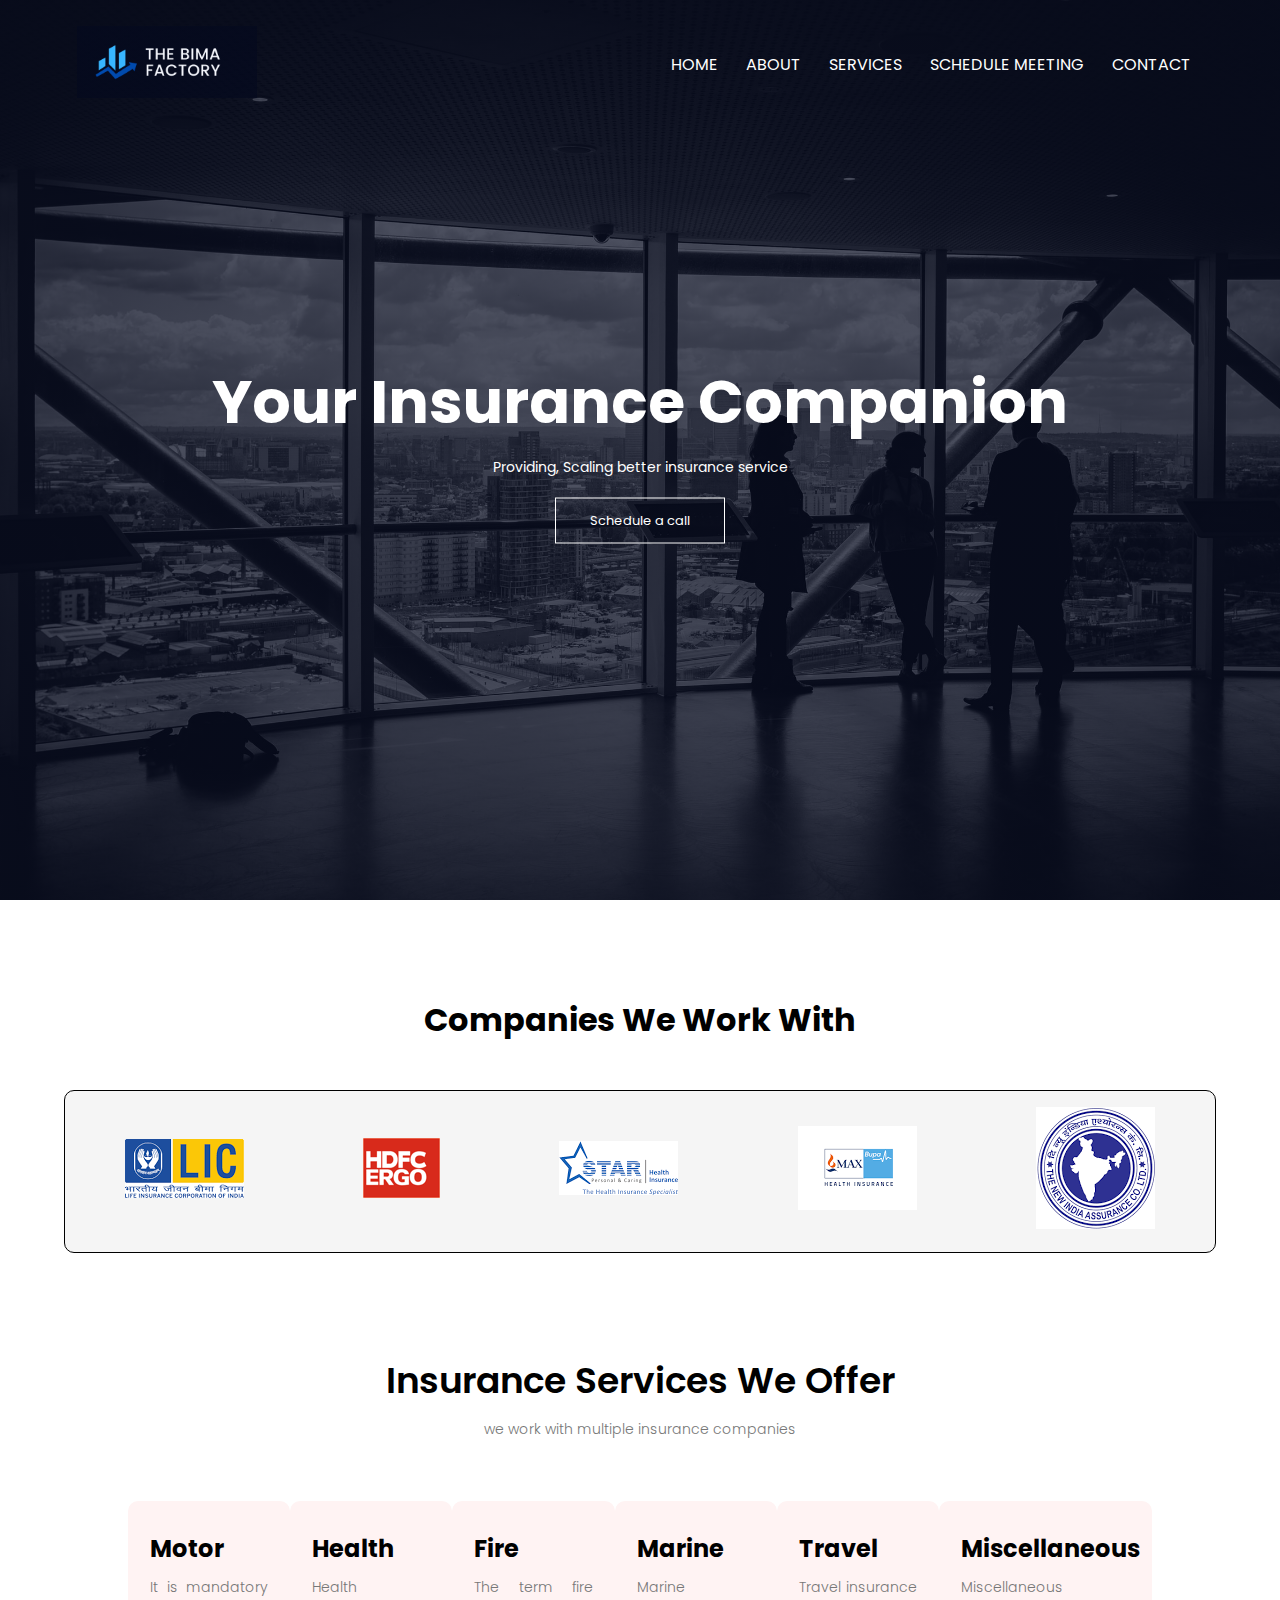
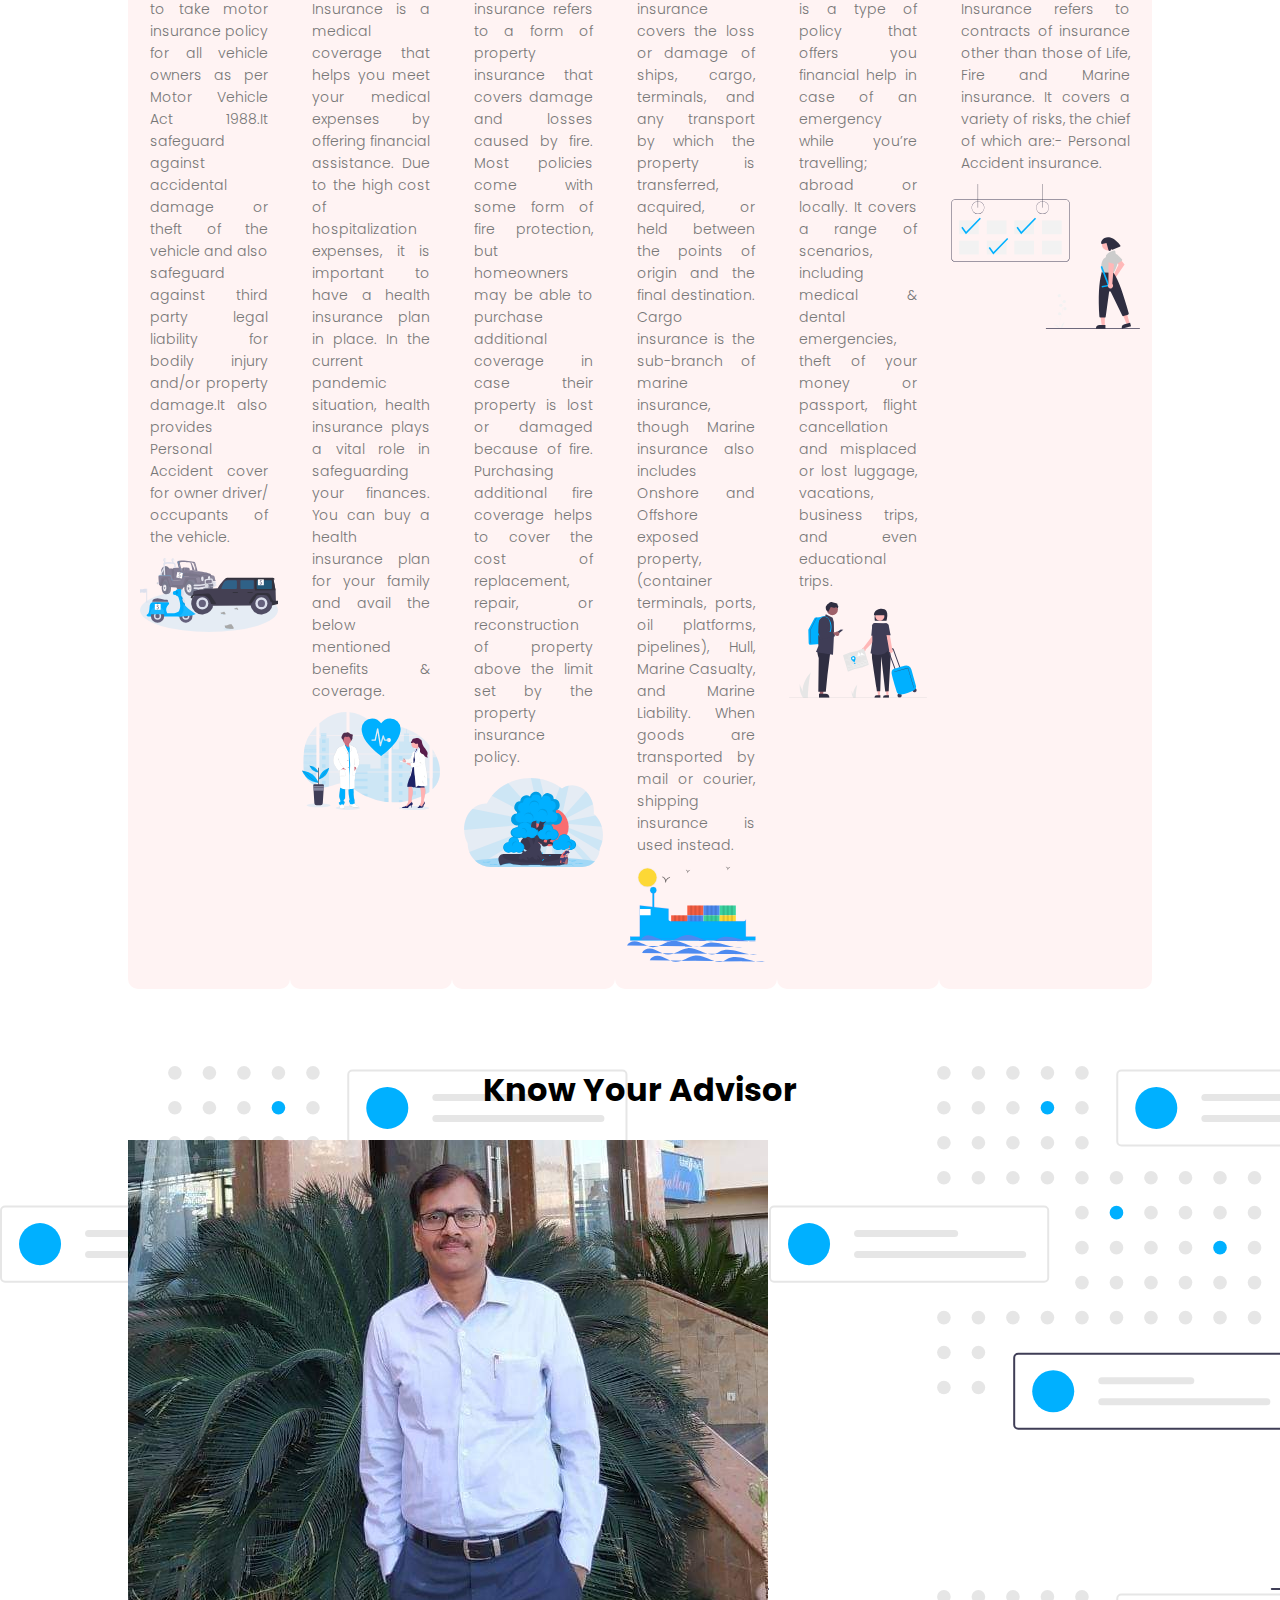
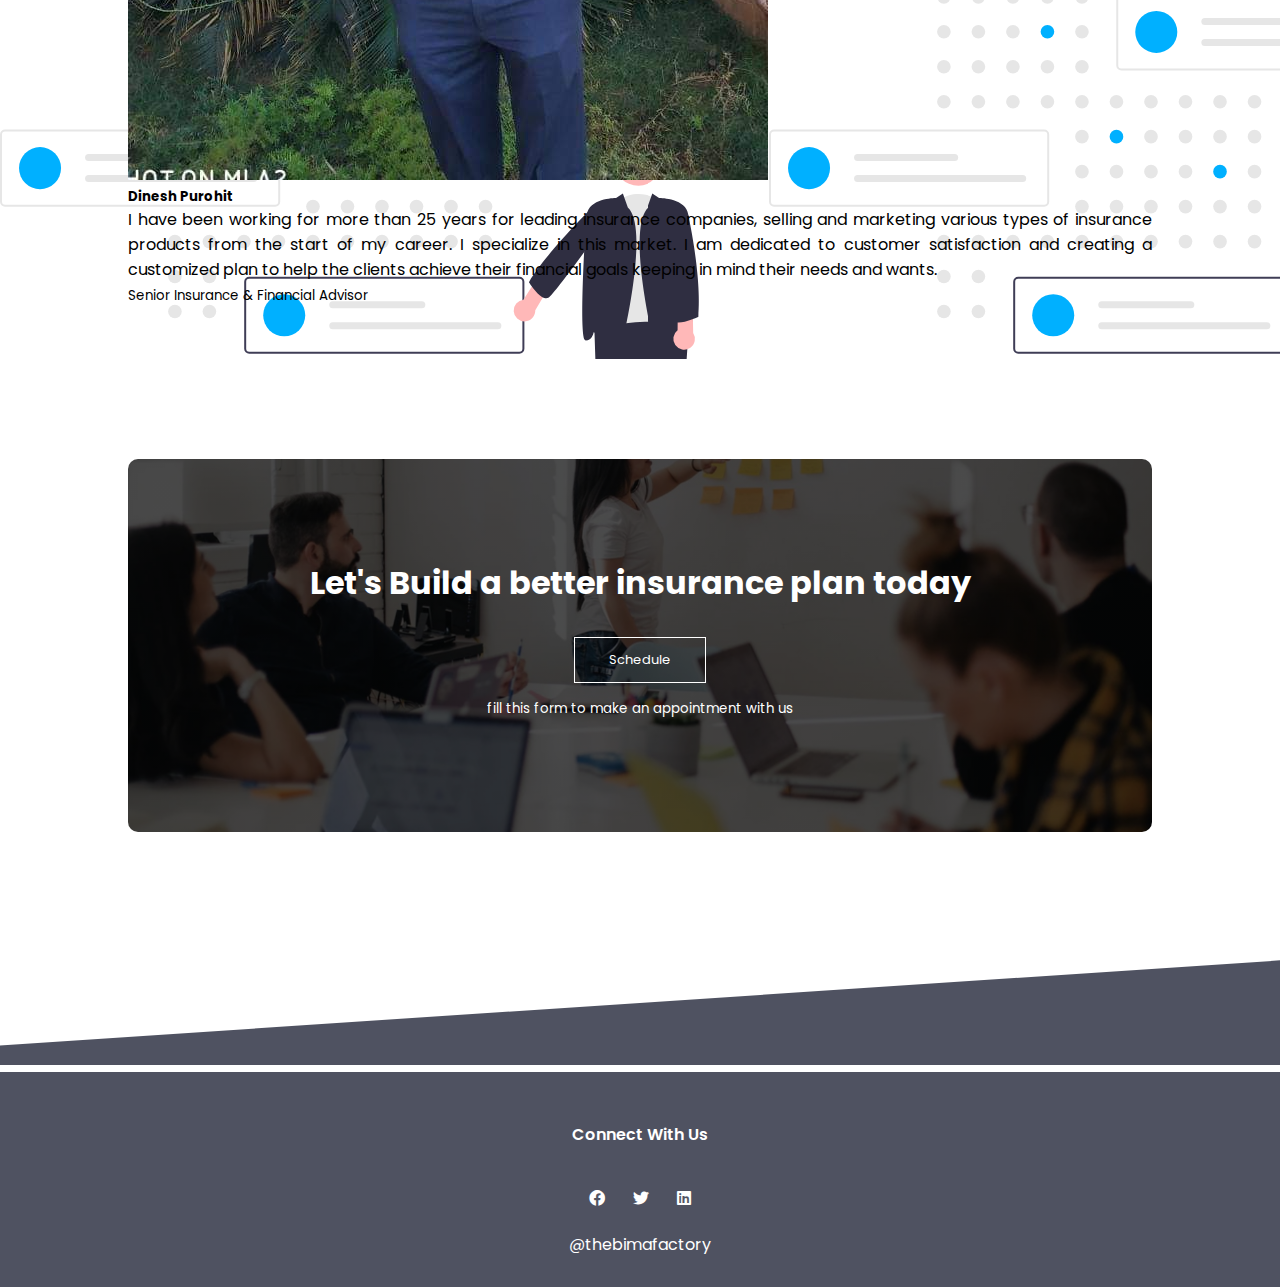
<file: index.html>
<!DOCTYPE html>
<html lang="en">

<head>
    <meta charset="UTF-8">
    <meta http-equiv="X-UA-Compatible" content="IE=edge">
    <meta name="viewport" content="width=device-width, initial-scale=1.0">
    <title>thebimafactory</title>
    <link rel="preconnect" href="https://fonts.googleapis.com">
    <link rel="preconnect" href="https://fonts.gstatic.com" crossorigin />
    <link href="https://fonts.googleapis.com/css2?family=Poppins:wght@200;300;400;500;600;700&display=swap"
        rel="stylesheet" />
        <link href="https://cdn.jsdelivr.net/npm/bootstrap@5.1.3/dist/css/bootstrap.min.css" rel="stylesheet" integrity="sha384-1BmE4kWBq78iYhFldvKuhfTAU6auU8tT94WrHftjDbrCEXSU1oBoqyl2QvZ6jIW3" crossorigin="anonymous">
    
    
    <link rel="stylesheet" href="https://cdnjs.cloudflare.com/ajax/libs/font-awesome/6.0.0-beta2/css/all.min.css
" />
    <link rel="stylesheet" href="style.css" />
</head>

<body>
    <button onclick="topFunction()" id="myBtn" title="Go to top">Top</button>
    <section class="header">
        <nav>
            <a href="index.html">
                <img src="img/logo2.png" />
            </a>
            <div id="nav-links" class="nav-links">
                <i class="fa fa-times" onclick="closeMenu()"></i>
                <ul>
                    <li>
                        <a href="#">HOME</a>
                    </li>
                    <li>
                        <a href="#aboutus">ABOUT</a>
                    </li>
                    <li>
                        <a href="#services">SERVICES</a>
                    </li>
                    <li>
                        <a href="#cta">SCHEDULE MEETING</a>
                    </li>
                    <li>
                        <a href="contact.html">CONTACT</a>
                    </li>
                </ul>
            </div>
            <i class="fa fa-bars" onclick="openMenu()"></i>
        </nav>

        <div class="text-box">
            <h1>Your Insurance Companion</h1>
            <p>Providing, Scaling better insurance service</p>
            <a class="hero-btn" href="#cta">Schedule a call</a>
        </div>
        
    </section>

    
    <section class="brands">
        <h1>Companies We Work With</h1>
        
        <div class="logo-row">
            <div class="logo-col">
                <img src="img/lic-logo.png" alt="lic-logo">
            </div>
            <div class="logo-col">
                <img src="img/hdfc-logo.png" alt="hdfc-logo">
            </div>
            <div class="logo-col">
                <img src="img/star-logo.png" alt="star-logo">
            </div>
            <div class="logo-col">
                <img src="img/maxbupa-logo.png" alt="maxbupa-logo">
            </div>
            <div class="logo-col">
                <img src="img/newindia-logo.png" alt="newindia-logo">
            </div>
        </div>
    </section>

    
    <section id="services" class="services">
        <h1>Insurance Services We Offer</h1>
        <p>we work with multiple insurance companies</p>

        <div class="service-grid row">
            <div class="service-col">
                <h2>Motor</h2>
                <p>It is mandatory to take motor insurance policy for all vehicle owners as per Motor Vehicle Act 1988.It safeguard against accidental damage or theft of the vehicle and also safeguard against third party legal liability for bodily injury and/or property damage.It also provides Personal Accident cover for owner driver/ occupants of the vehicle.</p>
                <img src="svg/motor.svg" alt="motor">
            </div>
            <div class="service-col">
                <h2>Health</h2>
                <p>Health Insurance is a medical coverage that helps you meet your medical expenses by offering financial assistance. Due to the high cost of hospitalization expenses, it is important to have a health insurance plan in place. In the current pandemic situation, health insurance plays a vital role in safeguarding your finances. You can buy a health insurance plan for your family and avail the below mentioned benefits & coverage.</p>
                <img src="svg/health.svg" alt="health">
            </div>
            <div class="service-col">
                <h2>Fire</h2>
                <p>The term fire insurance refers to a form of property insurance that covers damage and losses caused by fire. Most policies come with some form of fire protection, but homeowners may be able to purchase additional coverage in case their property is lost or damaged because of fire. Purchasing additional fire coverage helps to cover the cost of replacement, repair, or reconstruction of property above the limit set by the property insurance policy.</p>
                <img src="svg/fire.svg" alt="fire">
            </div>

            <div class="service-col">
                <h2>Marine</h2>
                <p>Marine insurance covers the loss or damage of ships, cargo, terminals, and any transport by which the property is transferred, acquired, or held between the points of origin and the final destination. Cargo insurance is the sub-branch of marine insurance, though Marine insurance also includes Onshore and Offshore exposed property, (container terminals, ports, oil platforms, pipelines), Hull, Marine Casualty, and Marine Liability. When goods are transported by mail or courier, shipping insurance is used instead.</p>
                <img src="svg/marine.svg" alt="marine">
            </div>

            <div class="service-col">
                <h2>Travel</h2>
                <p>Travel insurance is a type of policy that offers you financial help in case of an emergency while you’re travelling; abroad or locally. It covers a range of scenarios, including medical & dental emergencies, theft of your money or passport, flight cancellation and misplaced or lost luggage, vacations, business trips, and even educational trips.</p>
                <img src="svg/travel.svg" alt="travel">
            </div>

            <div class="service-col">
                <h2>Miscellaneous</h2>
                <p>Miscellaneous Insurance refers to contracts of insurance other than those of Life, Fire and Marine insurance. It covers a variety of risks, the chief of which are:- Personal Accident insurance.</p>
                <img src="svg/misc.svg" alt="others">
            </div>
        </div>
    </section>

    <section id="aboutus" class="about-us">
        <h1>Know Your Advisor</h1>
        <div class="card mb-3" style="max-width: 80%; margin: auto;">
            <div class="row g-0">
              <div class="col-md-4">
                <img src="img/dsp.jpg" class="img-fluid rounded-start" alt="about-us">
              </div>
              <div class="col-md-8">
                <div class="card-body">
                  <h5 class="card-title">Dinesh Purohit</h5>
                  <p class="card-text about-card">I have been working for more than 25 years for leading insurance companies, selling and marketing various types of insurance products from the start of my career.
                    I specialize in this market. I am dedicated to customer satisfaction and creating a customized plan to help the clients achieve their financial goals keeping in mind their needs and wants.</p>
                  <p class="card-text"><small class="text-muted">Senior Insurance & Financial Advisor</small></p>
                  
                  <div class="icons">
                    <a href="https://www.facebook.com/Bimafactory/"><i class="fab fa-facebook"></i></a>
                    <i class="fab fa-twitter"></i>
                    <i class="fab fa-linkedin"></i>
                </div>
                
            </div>
              </div>
            </div>
          </div>

    </section>
    
    <section id="cta" class="cta">
        <h1>Let's Build a better insurance plan today</h1>
        <a href="https://forms.gle/Xmg4qd7Livm4aACAA" class="hero-btn">Schedule</a>
        <p><small>fill this form to make an appointment with us</small></p>
    </section>

    <img src="svg/footer.svg" alt="">
    <section id="contact" class="footer">
        <h4>Connect With Us</h4>
       
            <div class="icons">
                <a href="https://www.facebook.com/Bimafactory/"><i class="fab fa-facebook"></i></a>
                <i class="fab fa-twitter"></i>
                <i class="fab fa-linkedin"></i>
            </div>
        <div class="copyright">
            @thebimafactory 
        </div>
        
    </section>
    <script type="text/javascript" src="main.js">
    </script>
</body>

</html>
</file>
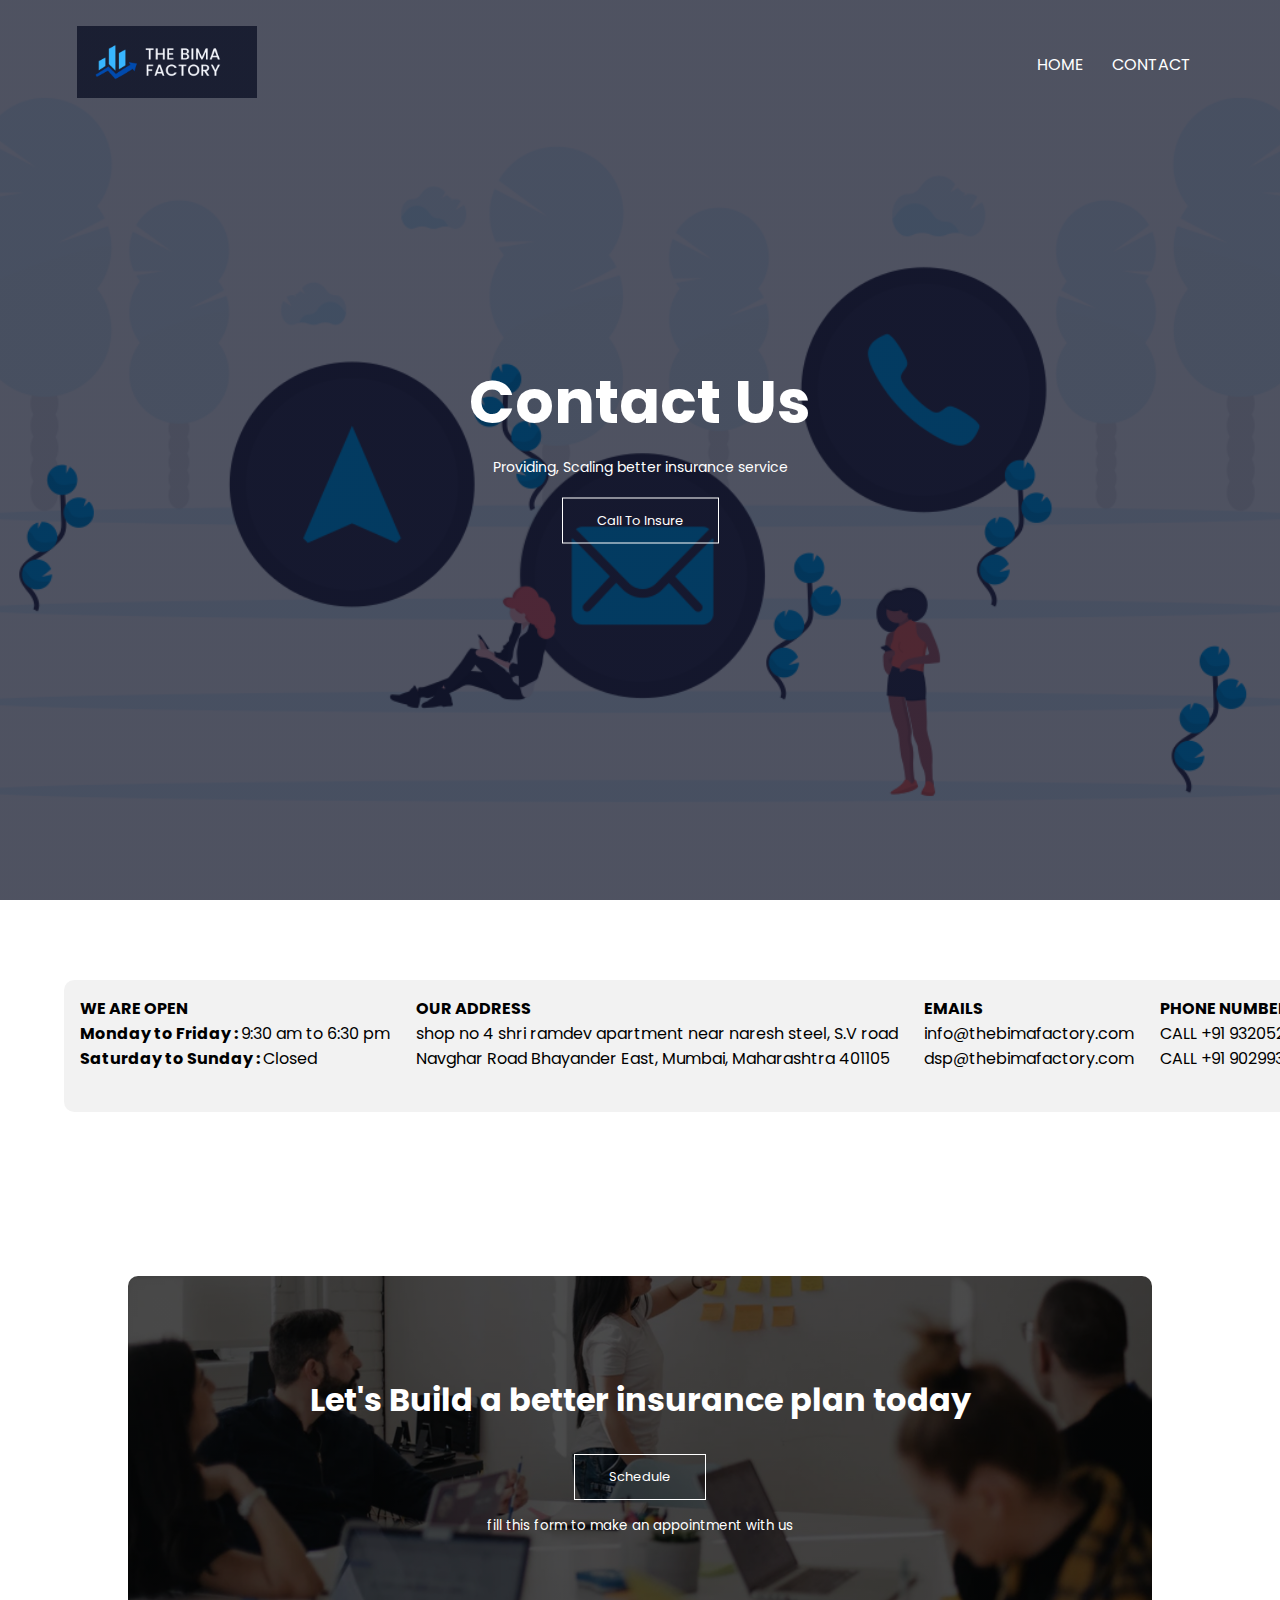
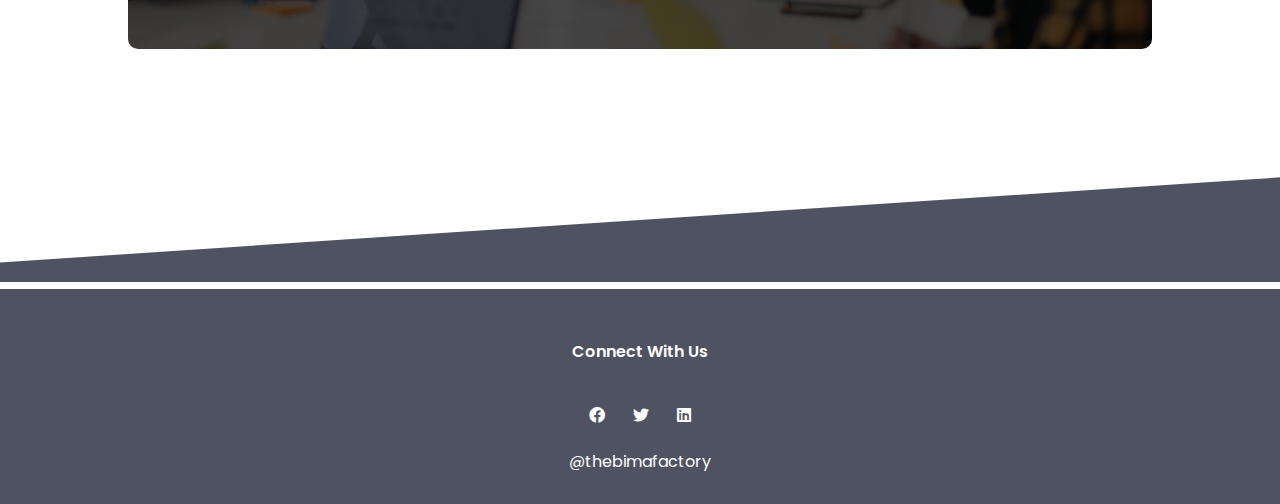
<file: contact.html>
<!DOCTYPE html>
<html lang="en">

<head>
    <meta charset="UTF-8">
    <meta http-equiv="X-UA-Compatible" content="IE=edge">
    <meta name="viewport" content="width=device-width, initial-scale=1.0">
    <title>thebimafactory</title>
    <link rel="preconnect" href="https://fonts.googleapis.com">
    <link rel="preconnect" href="https://fonts.gstatic.com" crossorigin />
    <link href="https://fonts.googleapis.com/css2?family=Poppins:wght@200;300;400;500;600;700&display=swap"
        rel="stylesheet" />
        <link href="https://cdn.jsdelivr.net/npm/bootstrap@5.1.3/dist/css/bootstrap.min.css" rel="stylesheet" integrity="sha384-1BmE4kWBq78iYhFldvKuhfTAU6auU8tT94WrHftjDbrCEXSU1oBoqyl2QvZ6jIW3" crossorigin="anonymous">
    
    
    <link rel="stylesheet" href="https://cdnjs.cloudflare.com/ajax/libs/font-awesome/6.0.0-beta2/css/all.min.css
" />
    <link rel="stylesheet" href="style.css" />
</head>

<body>
    <button onclick="topFunction()" id="myBtn" title="Go to top">Top</button>
    <section class="header contact-header">
        <nav>
            <a href="index.html">
                <img src="img/logo2.png" />
            </a>
            <div id="nav-links" class="nav-links">
                <i class="fa fa-times" onclick="closeMenu()"></i>
                <ul>
                    <li>
                        <a href="index.html">HOME</a>
                    </li>
                    <li>
                        <a href="contact.html">CONTACT</a>
                    </li>
                </ul>
            </div>
            <i class="fa fa-bars" onclick="openMenu()"></i>
        </nav>
        

        <div class="text-box">
            <h1>Contact Us</h1>
            <p>Providing, Scaling better insurance service</p>
            <a class="hero-btn" href="#cta">Call To Insure</a>
        </div>
        
        <div>
            <!-- map will come over here -->
        </div>
    </section>

    
    <section class="contact-info">
        <div class="contact-row">
            <div class="time">
                <h4>WE ARE OPEN</h4>
                <p><strong>Monday to Friday : </strong> 9:30 am to 6:30 pm <br>
                <strong>Saturday to Sunday : </strong> Closed</p>
            </div>
            <div class="address">
                <h4>OUR ADDRESS</h4>
                <p>shop no 4 shri ramdev apartment near naresh steel, S.V road</br>
                Navghar Road Bhayander East, Mumbai, Maharashtra 401105</p> 
            </div>
            <div class="email">
                <h4>EMAILS</h4>
                <p>info@thebimafactory.com <br>
                dsp@thebimafactory.com</p>
            </div>
            <div class="phone">
                <h4>PHONE NUMBER</h4>
            
               <p><a class="call-btn" href="tel:+919320521000">CALL +91 9320521000</a><br>
                <a class="call-btn" href="tel:+919029934444">CALL +91 9029934444</a>
            </p><br>
               
            </div>
        </div>
    </section>
    
  
   
    
    <section id="cta" class="cta">
        <h1>Let's Build a better insurance plan today</h1>
        <a href="https://forms.gle/Xmg4qd7Livm4aACAA" class="hero-btn">Schedule</a>
        <p><small>fill this form to make an appointment with us</small></p>
    </section>

    <img src="svg/footer.svg" alt="">
    <section id="contact" class="footer">
        <h4>Connect With Us</h4>
       
            <div class="icons">
                <a href="https://www.facebook.com/Bimafactory/"><i class="fab fa-facebook"></i></a>
                <i class="fab fa-twitter"></i>
                <i class="fab fa-linkedin"></i>
            </div>
        <div class="copyright">
            @thebimafactory 
        </div>
        
    </section>
    <script type="text/javascript" src="main.js">
    </script>
</body>

</html>
</file>
<file: style.css>
*{
    margin: 0;
    padding: 0;
    font-family: 'Poppins', sans-serif;
    --accent-color: #38B6FF;
}

.header{
    min-height: 100vh;
    width: 100%;
    background-image: linear-gradient(rgba(4,9,30,0.7),rgba(4,9,30,0.7)) ,url('img/banner3.jpg');
    background-position: center;
    background-size: cover;
    position: relative;
}

.contact-header{
    min-height: 100vh;
    width: 100%;
    background-image: linear-gradient(rgba(4,9,30,0.7),rgba(4,9,30,0.7)) ,url('img/contact.png');
    background-position: center;
    background-size: cover;
    position: relative;
}

nav{
    display: flex;
    align-items: center;
    justify-content: space-between;
    padding: 2% 6%;
}

nav img{
    width: 180px;
    background: linear-gradient(rgba(4,9,30,0.7),rgba(4,9,30,0.7))
}

.nav-links{
    flex: 1;
    text-align: right;
}

.nav-links ul li{
    list-style: none;
    display: inline-block;
    padding: 8px 12px;
    position: relative;
}

.nav-links ul li a{
    color: white;
    text-decoration: none;
}

.nav-links ul li a::after{
    content: "";
    width: 0%;
    height: 2px;
    background: var(--accent-color);
    display: block;
    margin: auto;
    transition: 0.5s;
}

.nav-links ul li a:hover::after{
    width: 100%;
}

.text-box{
    width: 90%;
    color: #fff;
    position: absolute;
    top: 50%;
    left: 50%;
    transform: translate(-50%, -50%);
    text-align: center;
}
.text-box h1{
    font-size: 60px;
}
.text-box p{
    margin: 10px 0 20px;
    font-size: 14px;
    color: #fff;
}

.hero-btn{
    display: inline-block;
    text-decoration: none;
    color: #fff;
    border: 1px solid #fff;
    padding: 12px 34px;
    font-size: 13px;
    background: transparent;
    position: relative;
    cursor: pointer;
}

.hero-btn:hover{
    border: 1px solid #fff;
    background: var(--accent-color);
    transition: 1s;
}

nav .fa{
    display: none;
}


.services{
    max-width: 80%;
    margin: auto;
    text-align: center;
    padding-top: 100px;
}

.services h1{
    font-size: 36px;
    font-weight: 600;
}

.services p{
    color: #777;
    font-size: 14px;
    font-weight: 300;
    line-height: 22px;
    padding: 10px;
}

.services .row{
    margin-top: 5%;
    display: flex;
    justify-content: space-between;

}

.service-col{
    flex-basis: 31%;
    background: #fff3f3;
    padding: 20px 12px;
    border-radius: 10px;
    box-sizing: border-box;
    margin-bottom: 5%;
    transition: 0.5s;
}
.service-col img{
    max-width: 100%;
}
.service-col h2{
    text-align: left;
    font-size: 24px;
    padding: 10px 0 0px 10px;
}
.service-col p{
    text-align: justify;
}

.service-col:hover{
    cursor: pointer;
    box-shadow: 0 0 20px rgba(0, 0, 0, 20%);
}

.cta{
    margin: 100px auto;
    width: 80%;
    background-image: linear-gradient(rgba(0,0,0,0.7),rgba(0,0,0,0.7)),url("img/banner2.jpg");
    background-size: cover;
    background-position: cover;
    border-radius: 10px;
    text-align: center;
    padding: 100px 0;
}

.cta h1{
    color: #fff;
    margin-bottom: 30px;
    padding: 0;
}
.cta p{
    color: white;
    margin: 12px;
}

@media(max-width: 830px){
        .text-box h1{
            font-size: 30px;
        }
        .nav-links ul li{
            display: block;
        }
        .header{
            overflow: hidden;
        }
        .nav-links{
            border-radius: 10px;
            position: absolute;
            background:linear-gradient(rgb(20, 28, 63),rgba(4, 9, 30, 0.829));
            height: 100vh;
            width: 200px;
            top: 0;
            right: -200px;
            z-index: 2;
            transition: 1s;
            text-align: left;
        }

        nav .fa{
            display: block;
            color: #fff;
            margin: 10px;
            font-size: 22px;
            cursor: pointer;
        }
        nav .fa-times{
            background: linear-gradient(rgb(20, 28, 63),rgba(4, 9, 30, 0.829));
            padding: 1rem;
            border-radius: 10px;
        }

        .nav-links ul{
            padding: 30px;
        }
}



@media (max-width:700px) {
    .row {
        flex-direction: column;
    }

    .cta h1{
        font-size: 24px;
    }

}
.footer{
    width: 100%;
    text-align: center;
    padding: 30px 0;
    background-color: rgba(4,9,30,0.7);
    color: white;
}

.footer h4{
    margin-bottom: 25px;
    margin-top: 20px;
    font-weight: 600;
}

.icons .fab{
    color: white;
    margin: 0 12px;
    cursor: pointer;
    padding: 18px 0;
}


.brands{
    max-width: 90%;
    margin: auto;
    text-align: center;
    padding-top: 50px;
}

.brands h1{
    margin: 4% auto;
}

.brands .logo-row{
    display: flex;
    align-items: center;
    flex-wrap: wrap;
    justify-content: space-around;
    background-color: whitesmoke;
    border: 1px solid;
    border-radius: 10px;
}

.brands .row img{
    width: 250px;
    height: auto;
    border-radius: 10px;
}

.logo-col{
    margin: 1rem;
}


.about-us h1{
    text-align: center;
    margin: 2%;
}
.about-us{
    background: url('svg/intro.svg');
    
}
.about-card{
    text-align: justify;
}
.copyright{
    margin-top: .5rem;
}


#myBtn {
    display: none;
    position: fixed;
    bottom: 20px;
    right: 30px;
    z-index: 99;
    font-size: 18px;
    border: none;
    outline: none;
    background-color: rgba(4,9,30,0.7);
    color: white;
    cursor: pointer;
    padding: 15px;
    border-radius: 4px;
  }
  
  #myBtn:hover {
    background-color: #555;
  }

  .contact-info{
      padding: 4rem;
      width: 100%;
      margin: 1rem auto;
      /* text-align: center; */
  }

  .contact-row{
      padding: 1rem;
      border-radius: 10px;
      background: rgba(0, 0, 0, 5%);
      display: flex;
      align-items: flex-start;
      flex-wrap: wrap;
      justify-content: space-between;
  }
  .contact-row:hover{
    cursor: pointer;
    box-shadow: 0 0 20px rgba(0, 0, 0, 20%);
}

.call-btn{
    text-decoration: none;
    color: black;
}
</file>
